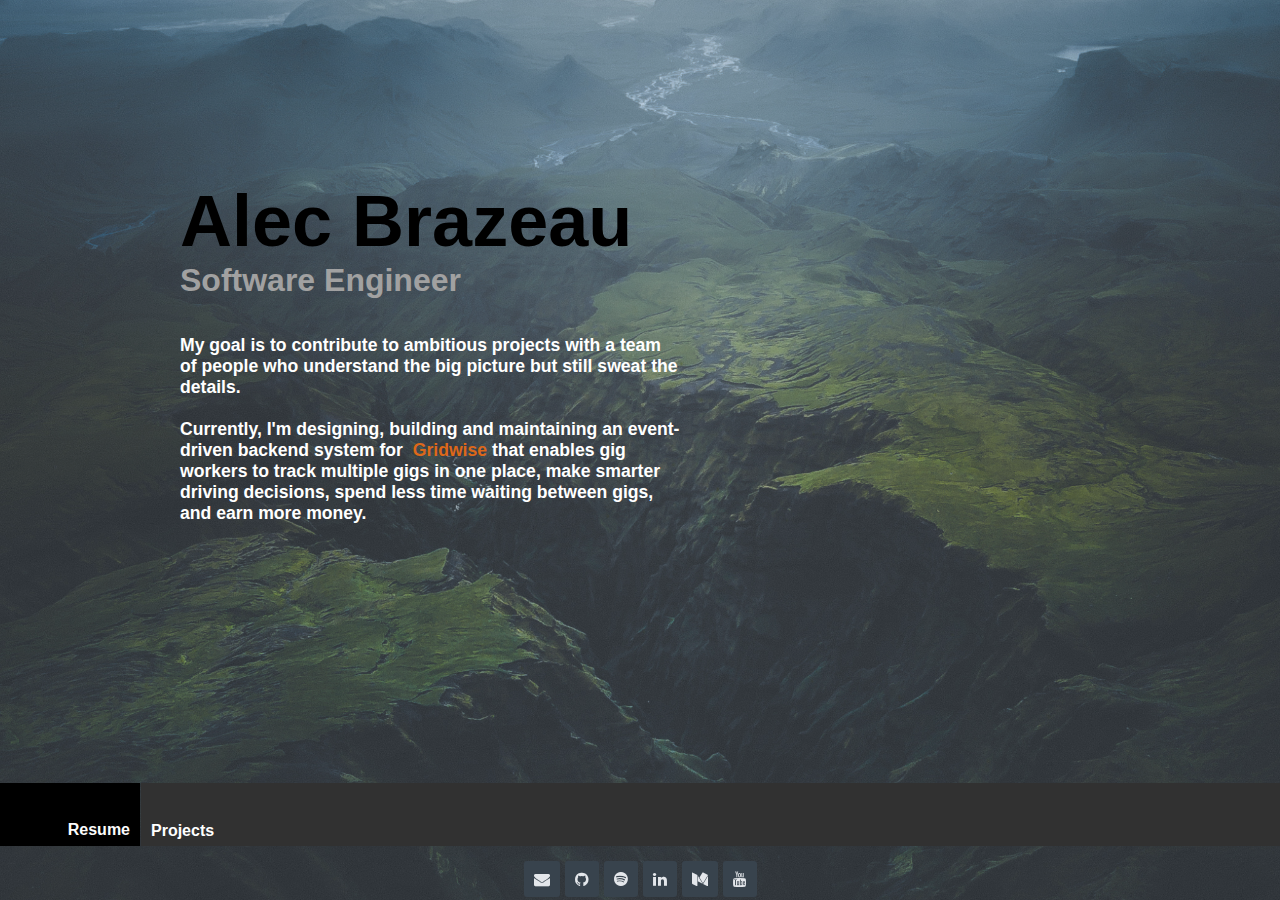
<file: index.html>
<!DOCTYPE html>
<html>

<head>
  <meta charset="UTF-8" />
  <title>Home | alecbrazeau.com</title>
  <link rel="icon" href="./lake.png" />
  <link href="https://fonts.googleapis.com/css?family=Sarala" rel="stylesheet" />
  <meta name="viewport" content="width=device-width, initial-scale=1" />
  <link rel="stylesheet" type="text/css" href="./index.css" />
  <link rel="stylesheet" href="https://cdnjs.cloudflare.com/ajax/libs/font-awesome/4.7.0/css/font-awesome.min.css" />
  <meta name="viewport" content="user-scalable=no, initial-scale=1, maximum-scale=1, minimum-scale=1" />
</head>

<body>
  <div class="bg-img"></div>
  <div class="big-title">
    <div class="box large left">
      <h1>Alec Brazeau</h1>
      <h2 style="font-size: 200%; color: rgb(161, 161, 161)">
        Software Engineer
      </h2>
      <br />
      <br />
      <h2>
        My goal is to contribute to ambitious projects with a team of people
        who understand the big picture but still sweat the details.
        <br />
        <br />
        Currently, I'm designing, building and maintaining an event-driven backend system for&nbsp;
        <a href="https://gridwise.io/">Gridwise</a> that enables gig workers to track multiple gigs in one place, make
        smarter driving decisions, spend less time waiting between gigs, and earn more money.
      </h2>
    </div>
  </div>
  <div class="menu">
    <h1>
      <a href="./Alec_Brazeau_Resume.pdf">
        <b>Resume</b>
      </a>
    </h1>
    <div>
      <ul>
        <li><a href="./projects.html">Projects</a></li>
      </ul>
    </div>
  </div>
  <div class="row footer">
    <div class="footer-social-icons">
      <a class="social-icon" target="_blank" rel="noopener noreferrer" href="mailto:alec.g.brazeau@gmail.com">
        <i id="icon" class="fa fa-envelope"></i>
      </a>
      <a class="social-icon" target="_blank" rel="noopener noreferrer" href="https://github.com/albrazeau">
        <i id="icon" class="fa fa-github"></i>
      </a>
      <a class="social-icon" target="_blank" rel="noopener noreferrer" href="//open.spotify.com/user/1245916696">
        <i id="icon" class="fa fa-spotify"></i>
      </a>
      <a class="social-icon" target="_blank" rel="noopener noreferrer" href="https://www.linkedin.com/in/alecbrazeau/">
        <i id="icon" class="fa fa-linkedin"></i>
      </a>
      <a class="social-icon" target="_blank" rel="noopener noreferrer" href="https://medium.com/@abrazeau">
        <i id="icon" class="fa fa-medium"></i>
      </a>
      <a class="social-icon" target="_blank" rel="noopener noreferrer"
        href="https://www.youtube.com/watch?v=dQw4w9WgXcQ">
        <i id="icon" class="fa fa-youtube"></i>
      </a>
    </div>
  </div>
</body>

</html>
</file>
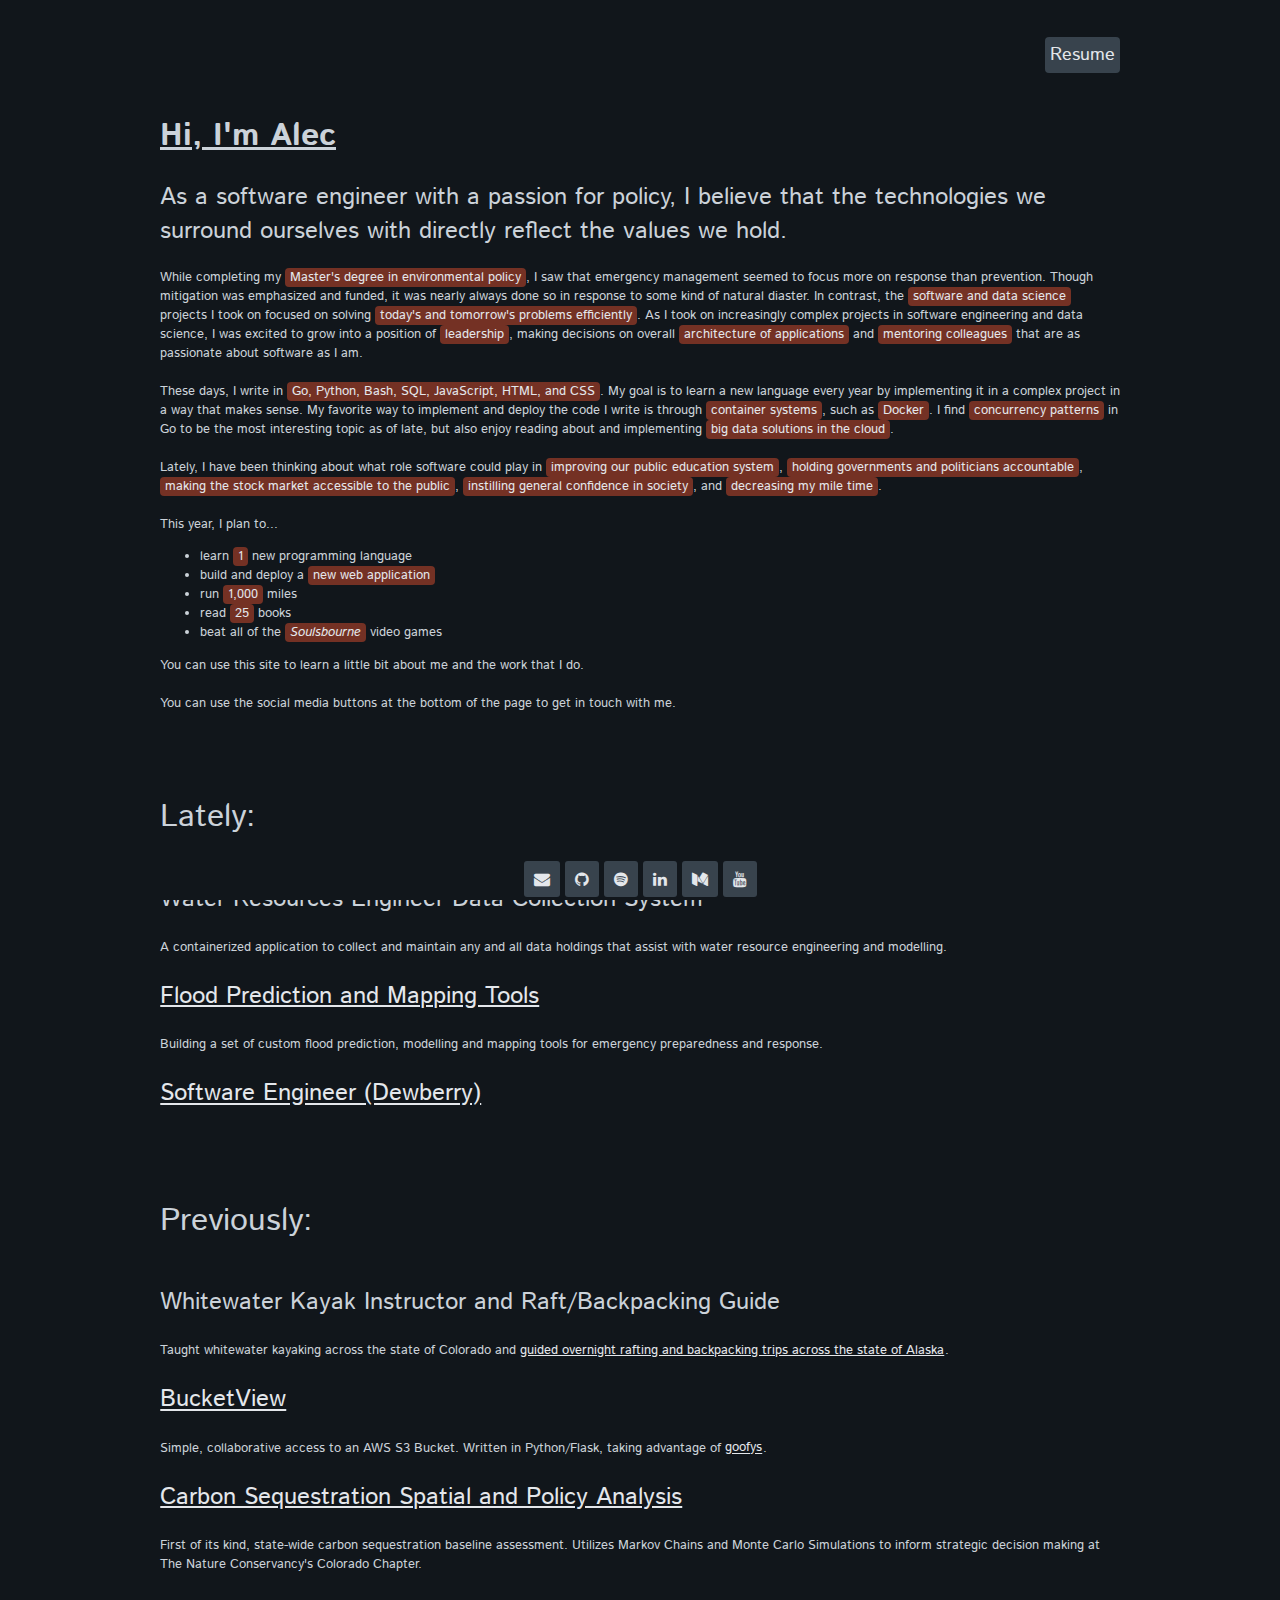
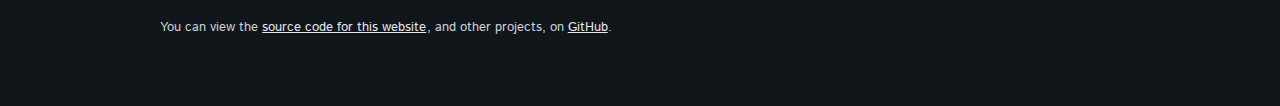
<file: site/index.html>
<!DOCTYPE html>
<html lang="en">

<head>
    <meta charset="UTF-8">
    <title>alecbrazeau.com</title>
    <meta name="viewport" content="width=device-width, initial-scale=1">
    <link rel="icon" href="static/favicon.ico">
    <link href='https://fonts.googleapis.com/css?family=Allerta' rel='stylesheet'>
    <link href='https://fonts.googleapis.com/css?family=Istok Web' rel='stylesheet'>
    <link rel="stylesheet" href="https://cdnjs.cloudflare.com/ajax/libs/font-awesome/4.7.0/css/font-awesome.min.css">
    <link rel="stylesheet" href="static/style/index.css">
    <style>
    </style>
</head>

<body>

    <div class="pagewidth" id="width">
        <div class="navigation">
            <div class="btn-group">
                <br />
                <span><a class="nav" href="doc/Alec_Brazeau_Resume.pdf">Resume</a></span>
            </div>
        </div>

        <br />

        <div class="header">
            <h1><b><u>Hi, I'm Alec</u></b></h1>
            <h1 id="print"></h1>

            <!-- <h2>I like elegant solutions to complex problems.</h2> -->

            <!-- <h2>As a software engineer with a passion for policy, I believe that the
                most prevalent technologies of our day should further the values of our culture.</h2> -->
            <h2>As a software engineer with a passion for policy, I believe that the
                technologies we surround ourselves with directly reflect the values we hold.</h2>
        </div>

        <h5>While completing my
            <span class="highlight">Master's degree in environmental policy</span>,
            I saw that emergency management seemed to focus more on response than prevention. Though mitigation was
            emphasized and funded, it was nearly always done so in response to some kind of natural diaster. In
            contrast, the <span class="highlight">software and data science</span> projects I took on focused on solving
            <span class="highlight">today's and tomorrow's problems efficiently</span>. As I took on increasingly
            complex projects in software engineering and data science, I was excited to grow into a position of
            <span class="highlight">leadership</span>, making decisions on
            overall <span class="highlight">architecture of applications</span>
            and <span class="highlight">mentoring colleagues</span> that are as passionate about software as I am.

            <br />
            <br />

            These days, I write in <span class="highlight">Go, Python, Bash, SQL, JavaScript, HTML, and CSS</span>.
            My
            goal is to learn a new language every year by implementing it in a complex project in a way that makes
            sense. My favorite way to implement and deploy the code I write is through
            <span class="highlight">container systems</span>, such as <span class="highlight">Docker</span>. I find
            <span class="highlight">concurrency patterns</span> in Go to be the most interesting topic as of late,
            but also enjoy reading about and implementing
            <span class="highlight">big data solutions in the cloud</span>.

            <br />
            <br />

            Lately, I have been thinking about what role software could play in <span class="highlight">improving
                our public education system</span>,
            <span class="highlight">holding governments and politicians accountable</span>, <span
                class="highlight">making the stock market accessible to the public</span>,
            <span class="highlight">instilling general confidence in society</span>, and <span
                class="highlight">decreasing my mile time</span>.

            <br />
            <br />

            This year, I plan to...
            <ul>
                <li>learn <span class="highlight">1</span> new programming language</li>
                <li>build and deploy a <span class="highlight">new web application</span></li>
                <li>run <span class="highlight">1,000</span> miles</li>
                <li>read <span class="highlight">25</span> books</li>
                <li>beat all of the <span class="highlight"><i>Soulsbourne</i></span> video games</li>
            </ul>

            You can use this site to learn a little bit about me and the work that I do.

            <br />
            <br />

            You can use the social media buttons at the bottom of the page to get in touch with me.
        </h5>

    </div>

    <div class="pagewidth">

        <!-- CURRENT -->
        <div class="aboutmesection">
            <div class="largetext">
                <h1>Lately: </h1>
            </div>
            <div class="description">
                <h2>Water Resources Engineer Data Collection System</h2>
                <h5>A containerized application to collect and maintain any and all data holdings that assist with water
                    resource engineering and modelling.</h5>

                <h2><span><a class="ex"
                            href="https://medium.com/resilience-solutions-tech-blog/mapping-the-edenville-dam-break-how-open-source-tools-combined-with-open-data-can-be-used-for-4b448a0276bd">
                            Flood Prediction and Mapping Tools</a></span>
                </h2>
                <h5>Building a set of custom flood prediction, modelling and mapping tools for emergency preparedness
                    and response.</h5>

                <h2><span><a class="ex" href="https://www.dewberry.com/">Software Engineer (Dewberry)</a></span></h2>
            </div>
        </div>


        <!-- PAST -->
        <div class="aboutmesection">
            <div class="largetext">
                <h1><br />Previously: </h1>
            </div>
            <div class="description">
                <h2><br /><br />Whitewater Kayak Instructor and Raft/Backpacking Guide</h2>
                <h5>Taught whitewater kayaking across the state of Colorado and <a class="ex" ,
                        href="https://www.alaskaalpineadventures.com/">guided overnight rafting and backpacking
                        trips across the state of Alaska</a>.</h5>
                <h2><span><a class="ex" href="https://github.com/albrazeau/BucketView">BucketView</a></span></h2>
                <h5>Simple, collaborative access to an AWS S3 Bucket. Written in Python/Flask, taking advantage of
                    <a class="ex" href="https://github.com/kahing/goofys">goofys</a>.
                </h5>
                <h2><span><a class="ex"
                            href="https://medium.com/resilience-solutions-tech-blog/mapping-the-edenville-dam-break-how-open-source-tools-combined-with-open-data-can-be-used-for-4b448a0276bd">
                            Carbon Sequestration Spatial and Policy Analysis</a></span></h2>
                <h5>First of its kind, state-wide carbon sequestration baseline assessment. Utilizes Markov Chains and
                    Monte Carlo Simulations to inform strategic decision making at The Nature Conservancy's Colorado
                    Chapter.</h5>
            </div>
        </div>

        <!-- GITHUB LINK -->
        <div class="aboutmesection">
            <h5>You can view the <a class="ex" href="https://github.com/albrazeau/alecbrazeau" target="_blank"
                    rel="noopener noreferrer">source code for this website</a>, and other projects, on <a class="ex"
                    href="https://github.com/albrazeau" target="_blank" rel="noopener noreferrer">GitHub</a>.</h5>
            <br><br>
        </div>

    </div>
    </div>

    <div class="row footer">
        <div class="footer-social-icons">
            <a class="social-icon" target="_blank" rel="noopener noreferrer" href="mailto:alec.g.brazeau@gmail.com">
                <i id="icon" class="fa fa-envelope"></i>
            </a>
            <a class="social-icon" target="_blank" rel="noopener noreferrer" href="https://github.com/albrazeau">
                <i id="icon" class="fa fa-github"></i>
            </a>
            <a class="social-icon" target="_blank" rel="noopener noreferrer" href="//open.spotify.com/user/1245916696">
                <i id="icon" class="fa fa-spotify"></i>
            </a>
            <a class="social-icon" target="_blank" rel="noopener noreferrer"
                href="https://www.linkedin.com/in/alecbrazeau/">
                <i id="icon" class="fa fa-linkedin"></i>
            </a>
            <a class="social-icon" target="_blank" rel="noopener noreferrer" href="https://medium.com/@abrazeau">
                <i id="icon" class="fa fa-medium"></i>
            </a>
            <a class="social-icon" target="_blank" rel="noopener noreferrer"
                href="https://www.youtube.com/watch?v=dQw4w9WgXcQ">
                <i id="icon" class="fa fa-youtube"></i>
            </a>
        </div>
    </div>

</body>
</file>
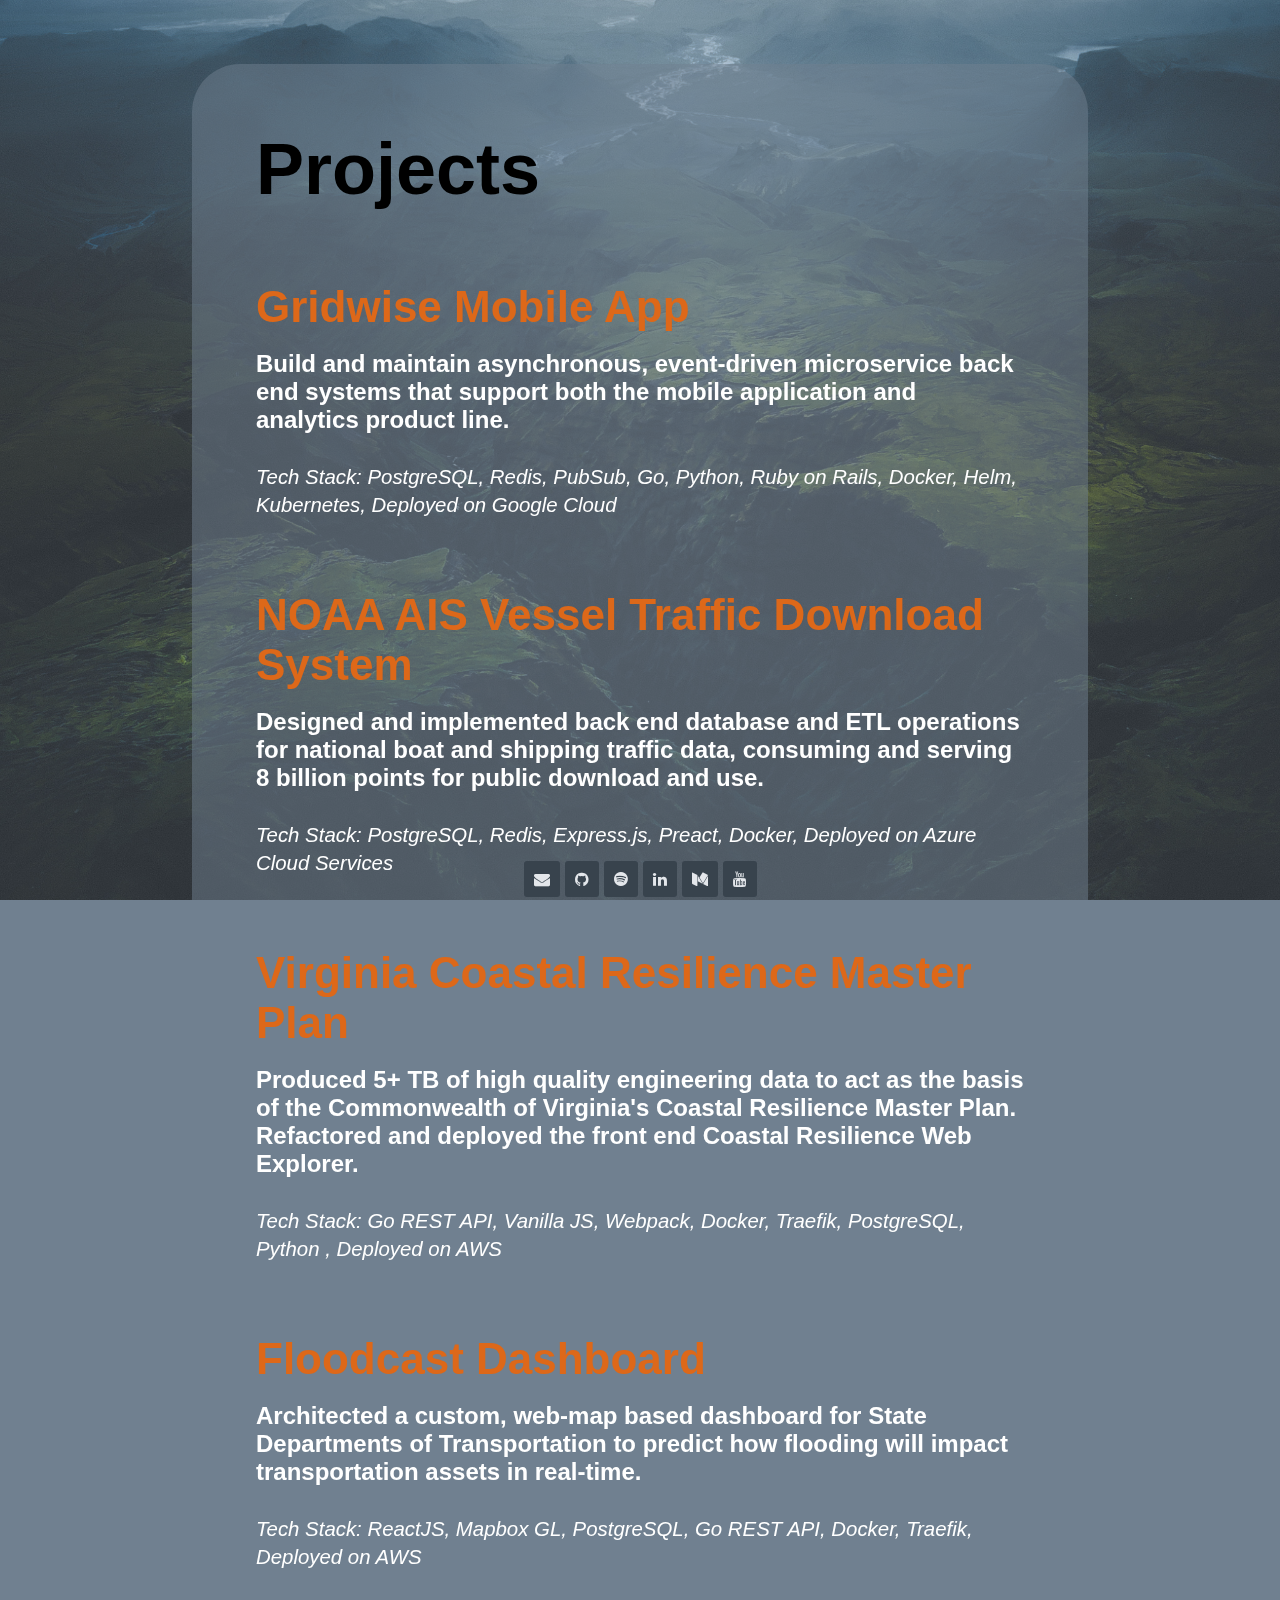
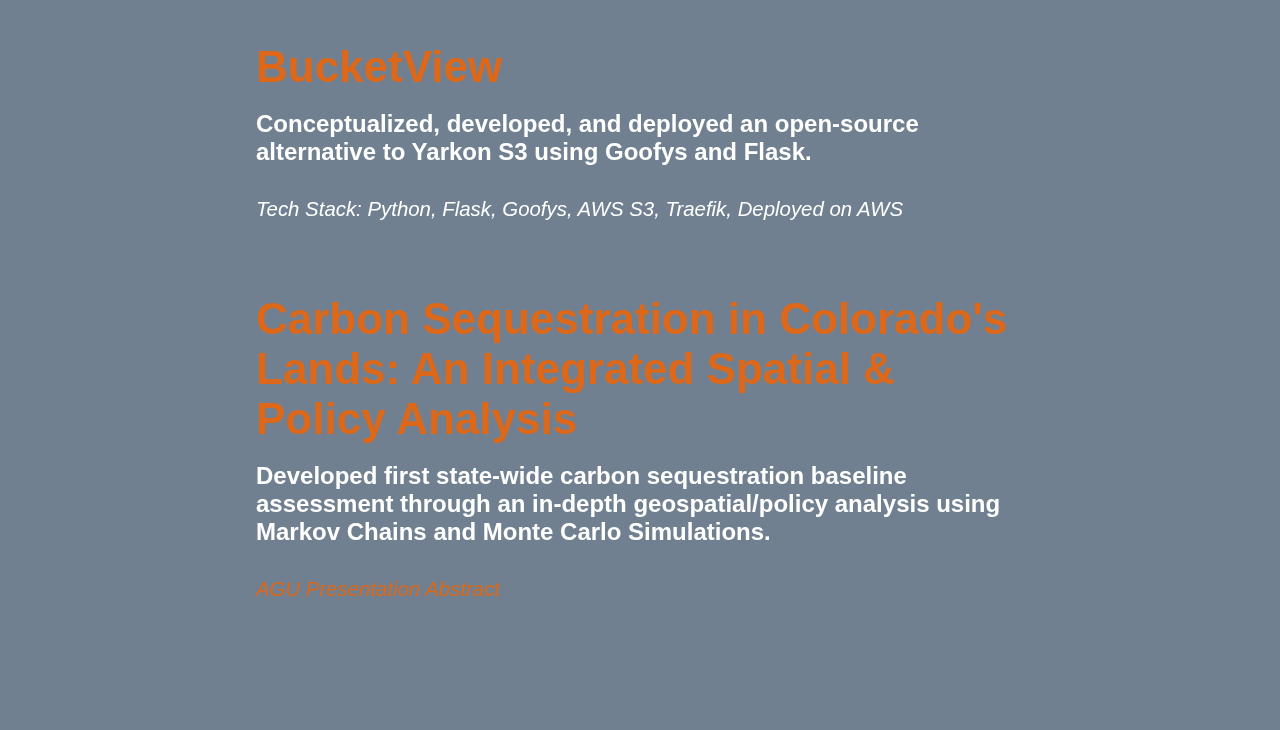
<file: projects.html>
<!DOCTYPE html>
<html>

<head>
  <meta charset="UTF-8" />
  <title>Projects | alecbrazeau.com</title>
  <link rel="icon" href="./lake.png" />
  <link href="https://fonts.googleapis.com/css?family=Sarala" rel="stylesheet" />
  <meta name="viewport" content="width=device-width, initial-scale=1" />
  <link rel="stylesheet" type="text/css" href="./projects.css" />
  <link rel="stylesheet" href="https://cdnjs.cloudflare.com/ajax/libs/font-awesome/4.7.0/css/font-awesome.min.css" />
  <meta name="viewport" content="user-scalable=no, initial-scale=1, maximum-scale=1, minimum-scale=1" />
</head>

<body>
  <div class="bg-img"></div>

  <div class="holder">
    <div class="content">
      <div class="page-title">
        <h1>Projects</h1>
      </div>
      <br />
      <br />
      <br />
      <br />
      <div class="project-title">
        <h1>
          <a href="https://gridwise.io/">Gridwise Mobile App</a>
        </h1>
      </div>
      <br />
      <h2>
        Build and maintain asynchronous, event-driven microservice back end systems that support both the mobile
        application and analytics product line.
        <br />
        <br />
        <i>
          Tech Stack: PostgreSQL, Redis, PubSub, Go, Python, Ruby on Rails, Docker, Helm, Kubernetes, Deployed
          on Google Cloud
        </i>
      </h2>
      <br />
      <br />
      <br />
      <br />
      <div class="project-title">
        <h1>
          <a href="https://qa.coast.noaa.gov/accessais/">NOAA AIS Vessel Traffic Download System</a>
        </h1>
      </div>
      <br />
      <h2>
        Designed and implemented back end database and ETL operations for
        national boat and shipping traffic data, consuming and serving 8
        billion points for public download and use.
        <br />
        <br />
        <i>
          Tech Stack: PostgreSQL, Redis, Express.js, Preact, Docker, Deployed
          on Azure Cloud Services
        </i>
      </h2>
      <br />
      <br />
      <br />
      <br />
      <div class="project-title">
        <h1>
          <a href="https://www.dcr.virginia.gov/crmp/">Virginia Coastal Resilience Master Plan</a>
        </h1>
      </div>
      <br />
      <h2>
        Produced 5+ TB of high quality engineering data to act as the basis of
        the Commonwealth of Virginia's Coastal Resilience Master Plan.
        Refactored and deployed the front end Coastal Resilience Web Explorer.
        <br />
        <br />
        <i>
          Tech Stack: Go REST API, Vanilla JS, Webpack, Docker, Traefik,
          PostgreSQL, Python , Deployed on AWS
        </i>
      </h2>
      <br />
      <br />
      <br />
      <br />
      <div class="project-title">
        <h1>
          <a href="https://floodcast.dewberryanalytics.com/">Floodcast Dashboard</a>
        </h1>
      </div>
      <br />
      <h2>
        Architected a custom, web-map based dashboard for State Departments of
        Transportation to predict how flooding will impact transportation
        assets in real-time.
        <br />
        <br />
        <i>
          Tech Stack: ReactJS, Mapbox GL, PostgreSQL, Go REST API, Docker,
          Traefik, Deployed on AWS
        </i>
      </h2>
      <br />
      <br />
      <br />
      <br />
      <div class="project-title">
        <h1>
          <a href="https://github.com/albrazeau/BucketView">BucketView</a>
        </h1>
      </div>
      <br />
      <h2>
        Conceptualized, developed, and deployed an open-source alternative to
        Yarkon S3 using Goofys and Flask.
        <br />
        <br />
        <i>
          Tech Stack: Python, Flask, Goofys, AWS S3, Traefik, Deployed on AWS
        </i>
      </h2>
      <br />
      <br />
      <br />
      <br />
      <div class="project-title">
        <h1>
          <a
            href="https://www.conservationgateway.org/ConservationByGeography/NorthAmerica/UnitedStates/Colorado/Documents/Carbon%20Sequestration%20in%20Colorado%27s%20Lands_%20An%20Integated%20Spatial%20and%20Policy%20AnalysisRevised1272017.pdf">Carbon
            Sequestration in Colorado's Lands: An Integrated Spatial &
            Policy Analysis</a>
        </h1>
      </div>
      <br />
      <h2>
        Developed first state-wide carbon sequestration baseline assessment
        through an in-depth geospatial/policy analysis using Markov Chains and
        Monte Carlo Simulations.
        <br />
        <br />
        <i>
          <a href="https://ui.adsabs.harvard.edu/abs/2017AGUFMPA11C..06B/abstract">AGU Presentation Abstract</a>
        </i>
      </h2>
    </div>
  </div>

  <div class="row footer">
    <div class="footer-social-icons">
      <a class="social-icon" target="_blank" rel="noopener noreferrer" href="mailto:alec.g.brazeau@gmail.com">
        <i id="icon" class="fa fa-envelope"></i>
      </a>
      <a class="social-icon" target="_blank" rel="noopener noreferrer" href="https://github.com/albrazeau">
        <i id="icon" class="fa fa-github"></i>
      </a>
      <a class="social-icon" target="_blank" rel="noopener noreferrer" href="//open.spotify.com/user/1245916696">
        <i id="icon" class="fa fa-spotify"></i>
      </a>
      <a class="social-icon" target="_blank" rel="noopener noreferrer" href="https://www.linkedin.com/in/alecbrazeau/">
        <i id="icon" class="fa fa-linkedin"></i>
      </a>
      <a class="social-icon" target="_blank" rel="noopener noreferrer" href="https://medium.com/@abrazeau">
        <i id="icon" class="fa fa-medium"></i>
      </a>
      <a class="social-icon" target="_blank" rel="noopener noreferrer"
        href="https://www.youtube.com/watch?v=dQw4w9WgXcQ">
        <i id="icon" class="fa fa-youtube"></i>
      </a>
    </div>
  </div>
</body>

</html>
</file>
<file: index.css>
* {
  margin: 0;
  padding: 0;
  list-style: none;
}

html,
body,
.all-bg,
.all-bg table,
.all-bg td,
.big-title {
  width: 100%;
  height: 100%;
  overflow: hidden;
}

body {
  font-family: Arial, Helvetica, sans-serif;
  font-size: 100%;
  cursor: default;
  color: #000;
  background-color: slategray;
}

.bg-img {
  background-image: url(Denali_WebsiteBackground.jpeg);
  background-size: cover;
  background-repeat: no-repeat;
  background-position: center center;
  opacity: 0.7;
  position: absolute;
  top: 0;
  left: 0;
  height: 100%;
  width: 100%;
}

h1,
h2,
.large,
.left {
  font-family: "Century Gothic", "Lucida Grande", Arial, sans-serif;
  font-size: 100%;
  color: black;
}

a {
  text-decoration: none;
  outline: 0;
  cursor: pointer;
  color: #dd6819;
}

h2 a:hover {
  text-decoration: underline;
}

.menu {
  position: absolute;
  bottom: 6%;
  left: 141px;
  z-index: 60;
  width: 100%;
  line-height: 12px;
}

.menu div {
  height: 63px;
  background: rgb(49, 49, 49);
  font-size: 100%;
}
.menu h1 {
  position: relative;
  left: -141px;
  margin-bottom: -63px;
  width: 140px;
  opacity: 0.99;
  font-size: 100%;
}

h1 a {
  padding: 41px 10px 10px 0;
  color: white;
  background: black 0 -30px repeat-x;
  font-size: 100%;
  text-align: right;
  display: block;
}

h1 a:hover {
  background: rgb(70, 70, 70) 0 -30px repeat-x;
}

.menu ul {
  float: left;
  width: 110px;
}

ul li {
  list-style: none;
}

li a {
  height: 18%;
  padding-top: 42px;
  padding-bottom: 9px;
  padding-left: 10px;
  font-weight: bold;
  color: white;
  display: block;
  font-size: 100%;
}

li a:hover {
  background-color: rgb(70, 70, 70);
}

.big-title {
  position: absolute;
  top: 0;
  left: 0;
  overflow: auto;
}

.box {
  position: absolute;
  top: 15%;
  right: 200px;
  width: 500px;
  padding-bottom: 100px;
}

.box div {
  line-height: 1.5em;
  background: #fff;
  padding: 20px 30px;
}

.box div a {
  text-decoration: underline;
}

.large {
  text-align: right;
  top: 20%;
  right: 120px;
  font-size: 100%;
}

.left {
  text-align: left;
  right: auto;
  left: 180px;
  font-size: 100%;
}

.large h1 {
  font-size: 450%;
}

.large h2 {
  font-size: 110%;
  color: white;
}

@media only screen and (max-width: 700px) {
  html,
  body {
    scroll-behavior: smooth;
  }

  .box {
    top: 10%;
    left: 10px;
    width: 95vw;
  }
}

/* FOOTER */

.row.footer {
  flex-grow: 1;
  flex-basis: fit-content;
  /* background: #11161b; */
  display: flex;
  flex-direction: row;
  align-items: center;
  justify-content: center;
  width: 100%;
  position: fixed;
  bottom: 0;
  left: 0;
}

.footer-social-icons {
  width: fit-content;
  padding-top: 3px;
  padding-bottom: 3px;
  display: flex;
  flex-direction: row;
  justify-content: space-between;
}

.social-icon {
  color: #e4e7eb;
  margin-left: 2.5px;
  margin-right: 2.5px;
  background-color: #38434d;
  padding: 0px;
  border-radius: 3px;
}

#icon {
  padding-top: 10px;
  padding-bottom: 10px;
  padding-right: 10px;
  padding-left: 10px;
  border-radius: 3px;
}

.social-icons a {
  color: #e4e7eb;
  text-decoration: none;
}

.fa-instagram:hover {
  color: #fff;
  vertical-align: middle;
  background-color: #d6249f;
  background: radial-gradient(
    circle at 30% 107%,
    #fdf497 0%,
    #fdf497 5%,
    #fd5949 45%,
    #d6249f 60%,
    #285aeb 90%
  );
}

.fa-twitter:hover {
  background-color: #00aced;
}

.fa-youtube:hover {
  color: #e92323;
  background-color: #11161b;
}

.fa-github:hover {
  color: #803fe2;
  background-color: #11161b;
}

.fa-apple:hover {
  background-color: #7d7d7d;
}

.fa-stack-overflow:hover {
  background-color: #ff9900;
}

.ai-google-scholar-square:hover {
  background-color: #4285f4;
}

.fa-soundcloud:hover {
  color: #fff;
  vertical-align: middle;
  background-color: #d6249f;
  background: linear-gradient(#ff7700, #ff3801);
}

.fa-envelope:hover {
  color: rgb(206, 92, 26);
  background-color: #11161b;
}

.fa-spotify:hover {
  color: #18d359;
  background-color: #11161b;
}

.fa-reddit:hover {
  background-color: #ff5700;
}

.fa-medium:hover {
  color: #00ab6c;
  background-color: #11161b;
}

.fa-meetup:hover {
  background-color: #ed1c40;
}

.fa-telegram:hover {
  background-color: #0088cc;
}
.fa-linkedin:hover {
  color: #0e8ccf;
  background-color: #11161b;
}
</file>
<file: site/static/style/index.css>
html, body {
  scroll-behavior: smooth;
  background-color: #11161b;
  max-width: 100%;
  overflow-x: hidden;
  margin: 0%; /* This gets rid of a small line that appears on the left hand side of the screen, like everything has slight padding */
  justify-content: center;
  margin: auto;
  width: 1500px;
  font-family: "Istok Web";
  color: #CBD2D9
}

h2 {
font-size: 180%; 
font-style: normal; 
font-variant: normal; 
font-weight: 300; 
}


h1 {
font-size: 310%; 
font-style: normal; 
font-variant: normal; 
font-weight: normal; 
background-color: transparent;
}

h5 {
font-size: 110%; 
font-weight: 400; 
}

p {
font-size: 100%; 
}

u {
  background-color: transparent;
}

.navigation { /* container where site navigation buttons sit */
  padding-top: 0%;
  padding-bottom: 0%;
  font-size: 42;
  text-align: right;
  position: relative;
}

a.nav:link, a.nav:hover, a.nav:active, a.nav:visited {
  background-color: #38434d;
  border-radius: 4px;
  color: #E4E7EB;
  text-decoration: none;
  cursor: pointer; /* Pointer/hand icon */
  font-size: 110%; 
  margin: 50px;
  padding: 5px;
}

a.nav:hover, a.nav:active {
  background: #743124;
  border-radius: 4px;
  color: #CBD2D9;
  padding: 5px;
}

.highlight {
  background: #743124;
  border-radius: 4px;
  color: #E4E7EB;
  text-decoration: none;
  padding-left: 5px;
  padding-right: 5px;
}

a.hl:link, a.hl:hover, a.hl:active, a.hl:visited {
  background: #b0deff;
  border-radius: 4px;
  color: black;
  text-decoration: none;
  padding: .25px;
}

a.hl:hover, a.hl:active {
  background: #8acfff;
  border-radius: 4px;
  color: black;
  text-decoration: underline;
  padding: .25px;
}

a.ex:link, a.ex:hover, a.ex:active, a.ex:visited {
  background: none;
  border-radius: 4px;
  color: #E4E7EB;
  text-decoration: underline;
  padding: .25px;
}

a.ex:hover, a.ex:active {
  background: #7c60bd;
  border-radius: 4px;
  color: black;
  text-decoration: underline;
  padding: .25px;
}

.btn-group button {
  background-color: transparent; /* Transparent background */
  border: transparent; /* Transparent border */
  color: #CBD2D9;
  padding: 10px 50px; /* Some padding */
  cursor: pointer; /* Pointer/hand icon */
  float: center; /* Float the buttons side by side */
  font-size: 18px; 
}

/* Add underline on hover */
.btn-group button:hover {
  text-decoration: underline;
}

/* width of content box remains the same, even when zoomed in or out (note that the text still spreads out as the page grows) */
.pagewidth, #width {
  margin: auto;
  width: 75%;
  padding: 1.5%;
}

.header {
  width: 100%;
  float: left;
  background-color: transparent;
  position: relative;
  display: inline-block;
}

/*What I'm Doing, What I've Done, What I've Learned Section*/
.aboutmesection {
  width: 100%;
  float: left;
  background-color: transparent;
  position: relative;
}

.largetext {
  width:39%;
  position: relative;
  float: left;
}

/*About me description section (text blocks next to what I'm doing/ done/ learned etc.*/
.description {
  width:61%;
  position: relative;
  float: right;
}

.text {
  display: block;
  color: #fff;
  font-size: 1.2em;
  text-align: center;
  padding: 1.9em 0 0 1.2em;
  position: relative;
  background: transparent !important;
}

/* MOBILE */

@media only screen and (max-width: 1330px) {

  html, body {
    scroll-behavior: smooth;
    max-width: 100%;
    overflow-x: hidden;
    margin: 0%; /* This gets rid of a small line that appears on the left hand side of the screen, like everything has slight padding */
    margin: auto;
  }

  /* width of content box remains the same, even when zoomed in or out (note that the text still spreads out as the page grows) */
  .pagewidth, #width {
    margin: auto;
    width: 75%;
    padding: 1.5%;
  }


  h2 {
    font-size: revert;
  }


  h1 {
    font-size: revert;
  }

  h5 {
    font-size: revert;
  }

  a.nav:link, a.nav:hover, a.nav:active, a.nav:visited {
    margin: 0; 
  }

 .description {
    width: 100%; 
    position: relative;
    float: right;
  }
  
  h2 br {
    display: none;
  }

}

/* FOOTER */

.row.footer {
  flex-grow: 1;
  flex-basis: fit-content;
  background: #11161b;
  display: flex;
  flex-direction: row;
  align-items: center;
  justify-content: center;
  width: 100%;
  position: fixed;
  bottom: 0;
  left: 0;
}

.footer-social-icons {
  width: fit-content;
  padding-top: 3px;
  padding-bottom: 3px;
  display: flex;
  flex-direction: row;
  justify-content: space-between;
}

.social-icon {
  color: #E4E7EB;
  margin-left: 2.5px;
  margin-right: 2.5px;
  background-color: #38434d;
  padding: 0px;
  border-radius: 3px;
}

#icon {
  padding-top: 10px;
  padding-bottom: 10px;
  padding-right: 10px;
  padding-left: 10px;
  border-radius: 3px;
}

.social-icons a {
  color: #E4E7EB;
  text-decoration: none;
}

.fa-instagram:hover {
  color: #fff;
  vertical-align: middle;
  background-color: #d6249f;
  background: radial-gradient(circle at 30% 107%,
      #fdf497 0%,
      #fdf497 5%,
      #fd5949 45%,
      #d6249f 60%,
      #285aeb 90%);
}

.fa-twitter:hover {
  background-color: #00aced;
}

.fa-youtube:hover {
  color: #e92323;
  background-color: #11161b;
}

.fa-github:hover {
  color: #803fe2;
  background-color: #11161b;
}

.fa-apple:hover {
  background-color: #7d7d7d;
}

.fa-stack-overflow:hover {
  background-color: #ff9900;
}

.ai-google-scholar-square:hover {
  background-color: #4285f4;
}

.fa-soundcloud:hover {
  color: #fff;
  vertical-align: middle;
  background-color: #d6249f;
  background: linear-gradient(#ff7700, #ff3801);
}

.fa-envelope:hover {
  color: rgb(206, 92, 26);
  background-color: #11161b;
}

.fa-spotify:hover {
  color: #18d359;
  background-color: #11161b;
}

.fa-reddit:hover {
  background-color: #ff5700;
}

.fa-medium:hover {
  color: #00ab6c;
  background-color: #11161b;
}

.fa-meetup:hover {
  background-color: #ed1c40;
}

.fa-telegram:hover {
  background-color: #0088cc;
}
.fa-linkedin:hover {
  color: #0e8ccf;
  background-color: #11161b;
}
</file>
<file: projects.css>
* {
  margin: 0;
  padding: 0;
  list-style: none;
}

body {
  font-family: Arial, Helvetica, sans-serif;
  font-size: 100%;
  cursor: default;
  color: #000;
  background-color: slategray;
}

.bg-img {
  background-image: url(Denali_WebsiteBackground.jpeg);
  background-size: cover;
  background-repeat: no-repeat;
  background-position: center center;
  opacity: 0.7;
  position: fixed;
  top: 0;
  left: 0;
  height: 100%;
  width: 100%;
  z-index: -9999;
}

.holder {
  display: flex;
  flex-direction: column;
  align-items: center;
  justify-content: center;
}

.content {
  width: 60%;
  margin-top: 4em;
  margin-bottom: 4em;
  background-color: rgba(112, 128, 144, 0.5);
  padding: 4em;
  border-radius: 3em;
}

a {
  text-decoration: none;
  color: #dd6819;
}

a:hover {
  text-decoration: underline;
}

.page-title h1 {
  font-family: "Century Gothic", "Lucida Grande", Arial, sans-serif;
  font-size: 450%;
}

.project-title h1 {
  font-family: "Century Gothic", "Lucida Grande", Arial, sans-serif;
  font-size: 275%;
  color: rgb(161, 161, 161);
}

.content h2 {
  color: white;
}

.content h2 i {
  font-size: 85%;
  font-weight: lighter;
}

@media only screen and (max-width: 1000px) {
  html,
  body {
    scroll-behavior: smooth;
  }

  .content {
    margin-top: 2em;
    width: calc(90% - 4.5em);
    padding: 3em;
  }

  .page-title h1 {
    font-size: 300%;
  }

  .project-title h1 {
    font-size: 145%;
  }

  .content h2 i {
    font-size: 85%;
  }

  .content h2 {
    font-size: 100%;
  }

  a {
    text-decoration: underline;
  }
}

/* FOOTER */

.row.footer {
  flex-grow: 1;
  flex-basis: fit-content;
  /* background: #11161b; */
  display: flex;
  flex-direction: row;
  align-items: center;
  justify-content: center;
  width: 100%;
  position: fixed;
  bottom: 0;
  left: 0;
}

.footer-social-icons {
  width: fit-content;
  padding-top: 3px;
  padding-bottom: 3px;
  display: flex;
  flex-direction: row;
  justify-content: space-between;
}

.social-icon {
  color: #e4e7eb;
  margin-left: 2.5px;
  margin-right: 2.5px;
  background-color: #38434d;
  padding: 0px;
  border-radius: 3px;
}

#icon {
  padding-top: 10px;
  padding-bottom: 10px;
  padding-right: 10px;
  padding-left: 10px;
  border-radius: 3px;
}

.social-icons a {
  color: #e4e7eb;
  text-decoration: none;
}

.fa-instagram:hover {
  color: #fff;
  vertical-align: middle;
  background-color: #d6249f;
  background: radial-gradient(
    circle at 30% 107%,
    #fdf497 0%,
    #fdf497 5%,
    #fd5949 45%,
    #d6249f 60%,
    #285aeb 90%
  );
}

.fa-twitter:hover {
  background-color: #00aced;
}

.fa-youtube:hover {
  color: #e92323;
  background-color: #11161b;
}

.fa-github:hover {
  color: #803fe2;
  background-color: #11161b;
}

.fa-apple:hover {
  background-color: #7d7d7d;
}

.fa-stack-overflow:hover {
  background-color: #ff9900;
}

.ai-google-scholar-square:hover {
  background-color: #4285f4;
}

.fa-soundcloud:hover {
  color: #fff;
  vertical-align: middle;
  background-color: #d6249f;
  background: linear-gradient(#ff7700, #ff3801);
}

.fa-envelope:hover {
  color: rgb(206, 92, 26);
  background-color: #11161b;
}

.fa-spotify:hover {
  color: #18d359;
  background-color: #11161b;
}

.fa-reddit:hover {
  background-color: #ff5700;
}

.fa-medium:hover {
  color: #00ab6c;
  background-color: #11161b;
}

.fa-meetup:hover {
  background-color: #ed1c40;
}

.fa-telegram:hover {
  background-color: #0088cc;
}
.fa-linkedin:hover {
  color: #0e8ccf;
  background-color: #11161b;
}
</file>
